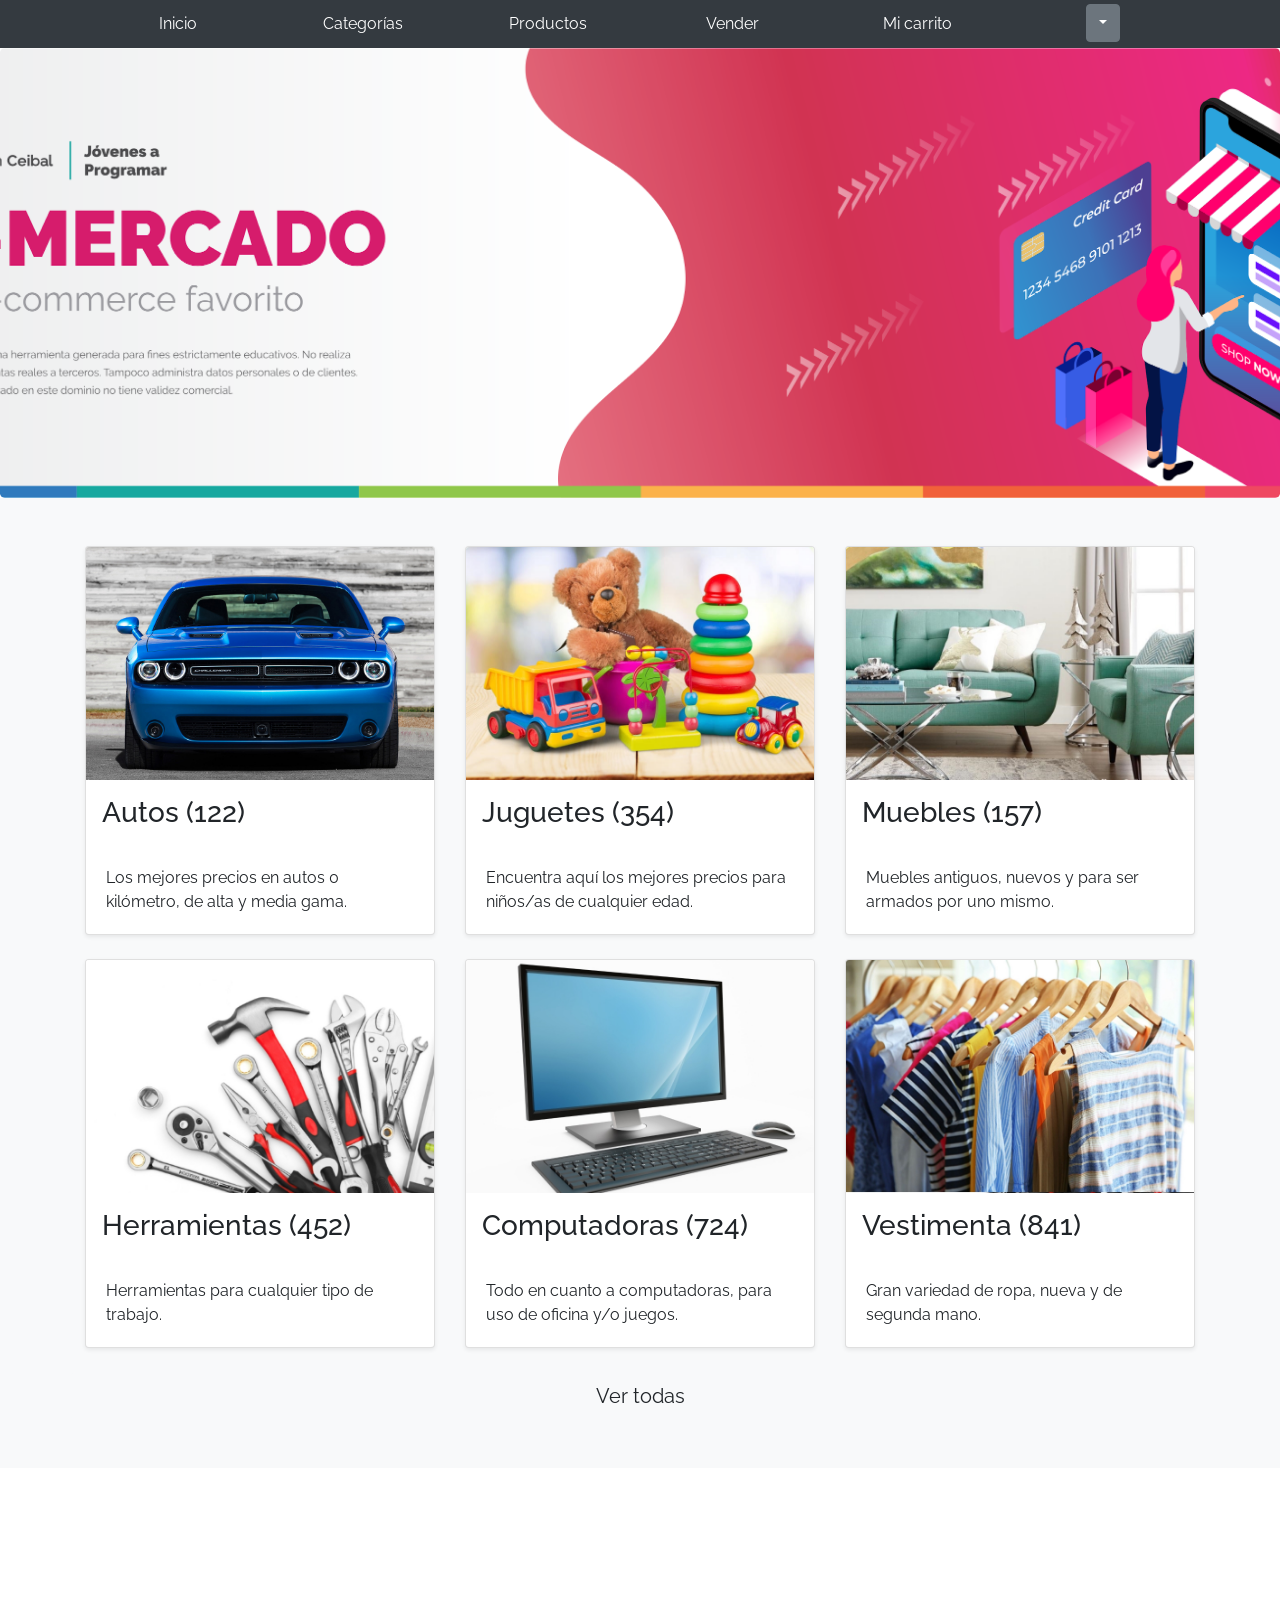
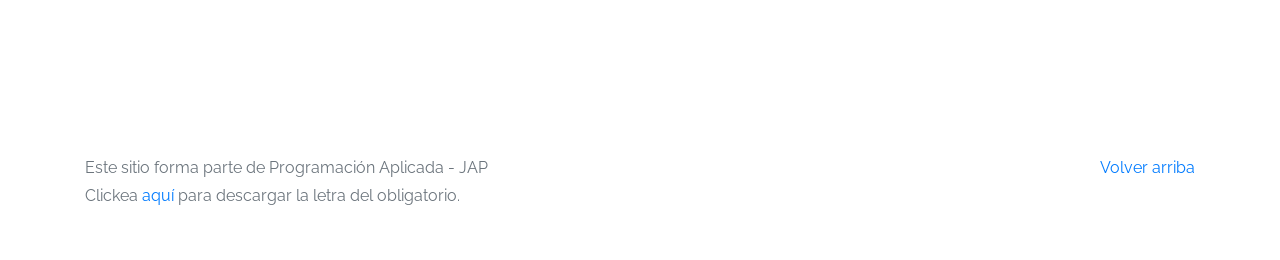
<file: index.html>
<!DOCTYPE html>
<!-- saved from url=(0049)https://getbootstrap.com/docs/4.3/examples/album/ -->
<html lang="en">

<head>
  <meta http-equiv="Content-Type" content="text/html; charset=UTF-8">
  <meta name="viewport" content="width=device-width, initial-scale=1, shrink-to-fit=no">
  <meta name="description" content="">
  <meta name="author" content="Mark Otto, Jacob Thornton, and Bootstrap contributors">
  <title>eMercado - Todo lo que busques está aquí</title>

  <link rel="canonical" href="https://getbootstrap.com/docs/4.3/examples/album/">
  <link href="https://fonts.googleapis.com/css?family=Raleway:300,300i,400,400i,700,700i,900,900i" rel="stylesheet">
  <!-- Bootstrap core CSS -->
  <link href="css/bootstrap.min.css" rel="stylesheet">
  <link href="css/styles.css" rel="stylesheet">
</head>

<body>
  <nav class="navbar navbar-dark navbar-expand-lg site-header   sticky-top py-1 bg-dark">
    <div class="container">
      <button class="navbar-toggler" type="button" data-toggle="collapse" data-target="#navbarSupportedContent"
        aria-controls="navbarSupportedContent" aria-expanded="false" aria-label="Toggle navigation">
        <span class="navbar-toggler-icon"></span>
      </button>
      <div class="collapse navbar-collapse" id="navbarSupportedContent">
        <ul class="navbar-nav mr-auto mt-2 mt-lg-0">
          <li class="nav-item">
            <a class="nav-link" href="index.html">Inicio</a>
          </li>
          <li class="nav-item">
            <a class="nav-link" href="categories.html">Categorías</a>
          </li>
          <li class="nav-item">
            <a class="nav-link" href="products.html">Productos</a>
          </li>
          <li class="nav-item">
            <a class="nav-link" href="sell.html">Vender</a>
          </li>
          <li class="nav-item">
            <a class="nav-link" href="cart.html">Mi carrito</a>
          </li>
          <li class="nav-item">
            <div class="dropdown">
              <span class="btn btn-secondary dropdown-toggle" type="button" id="username" data-toggle="dropdown"
                aria-haspopup="true" aria-expanded="false"></span><br>
              <div class="dropdown-menu" aria-labelledby="dropdownMenuButton">
                <button class="dropdown-item" onclick="verCarrito()" id="vercarrito" >Ver mi carrito</button>
                <button class="dropdown-item" onclick="signOut()" id="signout">Cerrar sesión</button>
              </div>
            </div>
          </li>
        </ul>
      </div>
    </div>
  </nav>
  <main role="main">
    <section class="jumbotron text-center">
      <div class="m-5">
        <h1></h1>
      </div>
    </section>
    <div class="album py-5 bg-light">
      <div class="container">
        <div class="row">
          <div class="col-md-4">
            <a href="categories.html" class="card mb-4 shadow-sm custom-card">
              <img class="bd-placeholder-img card-img-top" src="img/cat1.jpg">
              <h3 class="m-3">Autos (122)</h3>
              <div class="card-body">
                <p class="card-text">Los mejores precios en autos 0 kilómetro, de alta y media gama.</p>
              </div>
            </a>
          </div>
          <div class="col-md-4">
            <a href="categories.html" class="card mb-4 shadow-sm custom-card">
              <img class="bd-placeholder-img card-img-top" src="img/cat2.jpg">
              <h3 class="m-3">Juguetes (354)</h3>
              <div class="card-body">
                <p class="card-text">Encuentra aquí los mejores precios para niños/as de cualquier edad.</p>
              </div>
            </a>
          </div>
          <div class="col-md-4">
            <a href="categories.html" class="card mb-4 shadow-sm custom-card">
              <img class="bd-placeholder-img card-img-top" src="img/cat3.jpg">
              <h3 class="m-3">Muebles (157)</h3>
              <div class="card-body">
                <p class="card-text">Muebles antiguos, nuevos y para ser armados por uno mismo.</p>
              </div>
            </a>
          </div>
          <div class="col-md-4">
            <a href="categories.html" class="card mb-4 shadow-sm custom-card">
              <img class="bd-placeholder-img card-img-top" src="img/cat4.jpg">
              <h3 class="m-3">Herramientas (452)</h3>
              <div class="card-body">
                <p class="card-text">Herramientas para cualquier tipo de trabajo.</p>
              </div>
            </a>
          </div>
          <div class="col-md-4">
            <a href="categories.html" class="card mb-4 shadow-sm custom-card">
              <img class="bd-placeholder-img card-img-top" src="img/cat5.jpg">
              <h3 class="m-3">Computadoras (724)</h3>
              <div class="card-body">
                <p class="card-text">Todo en cuanto a computadoras, para uso de oficina y/o juegos.</p>
              </div>
            </a>
          </div>
          <div class="col-md-4">
            <a href="categories.html" class="card mb-4 shadow-sm custom-card">
              <img class="bd-placeholder-img card-img-top" src="img/cat6.jpg">
              <h3 class="m-3">Vestimenta (841)</h3>
              <div class="card-body">
                <p class="card-text">Gran variedad de ropa, nueva y de segunda mano.</p>
              </div>
            </a>
          </div>
        </div>
        <div class="row">
          <a type="button" class="btn btn-light btn-lg btn-block" href="categories.html">Ver todas</a>
        </div>
      </div>
    </div>
  </main>
  <footer class="text-muted">
    <div class="container">
      <p class="float-right">
        <a href="#">Volver arriba</a>
      </p>
      <p>Este sitio forma parte de Programación Aplicada - JAP</p>
      <p>Clickea <a target="_blank" href="Letra.pdf">aquí</a> para descargar la letra del obligatorio.</p>
    </div>
  </footer>
  <script src="js/index.js"></script>
  <script src="js/vendor/jquery-3.4.1.min.js"></script>
  <script src="js/vendor/bootstrap.bundle.min.js"></script>
</body>

</html>
</file>
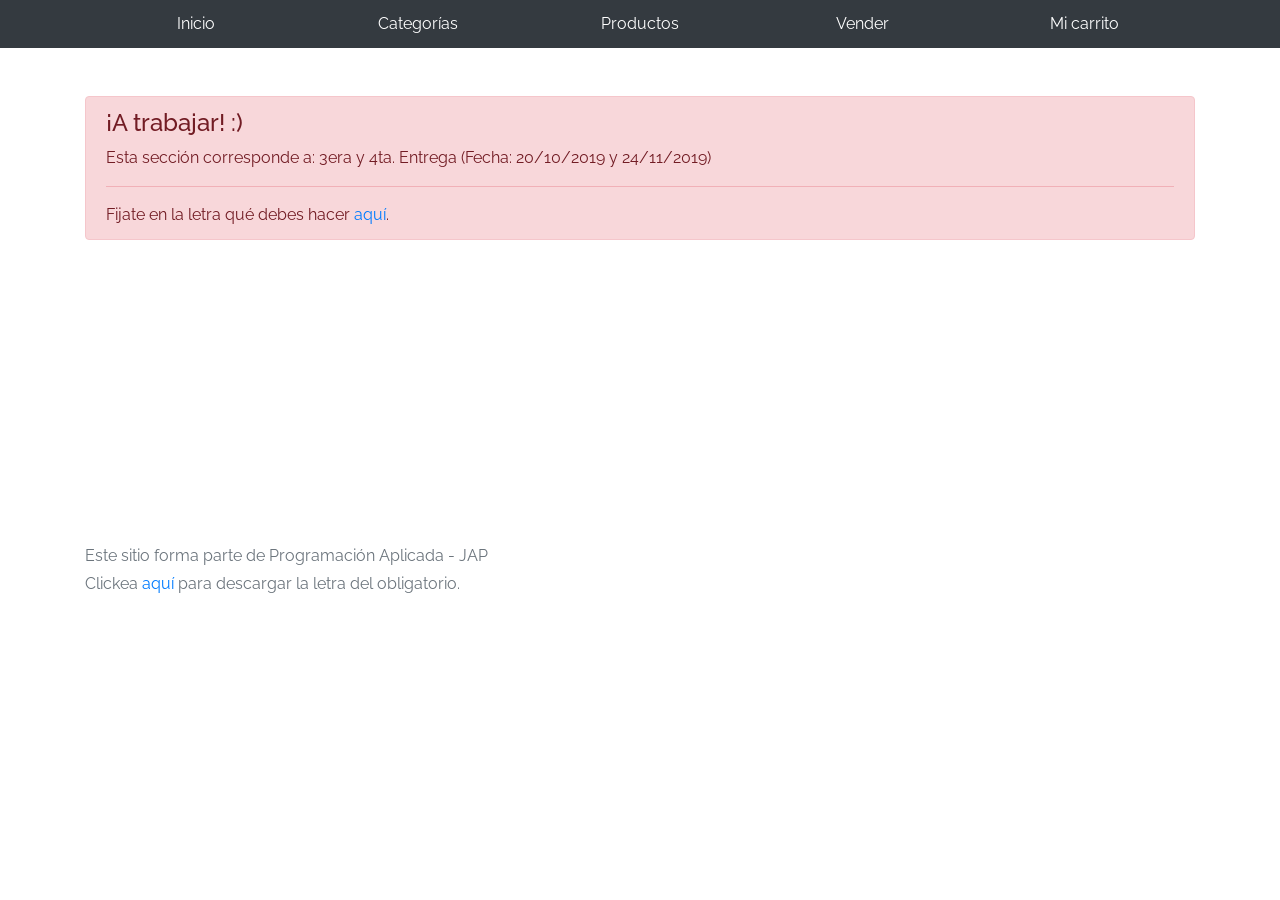
<file: cart.html>
<!DOCTYPE html>
<!-- saved from url=(0049)https://getbootstrap.com/docs/4.3/examples/album/ -->
<html lang="en"><head><meta http-equiv="Content-Type" content="text/html; charset=UTF-8">
    
    <meta name="viewport" content="width=device-width, initial-scale=1, shrink-to-fit=no">
    <meta name="description" content="">
    <meta name="author" content="Mark Otto, Jacob Thornton, and Bootstrap contributors">
    <title>eMercado - Todo lo que busques está aquí</title>

    <link rel="canonical" href="https://getbootstrap.com/docs/4.3/examples/album/">
    <link href="https://fonts.googleapis.com/css?family=Raleway:300,300i,400,400i,700,700i,900,900i" rel="stylesheet">

    <style>
      .bd-placeholder-img {
        font-size: 1.125rem;
        text-anchor: middle;
        -webkit-user-select: none;
        -moz-user-select: none;
        -ms-user-select: none;
        user-select: none;
      }

      @media (min-width: 768px) {
        .bd-placeholder-img-lg {
          font-size: 3.5rem;
        }
      }
    </style>
    <link href="css/bootstrap.min.css" rel="stylesheet">
    <link href="css/styles.css" rel="stylesheet">
    <link href="css/dropzone.css" rel="stylesheet">
  </head>
  <body>
      <nav class="navbar navbar-dark navbar-expand-lg site-header   sticky-top py-1 bg-dark">
          <div class="container">
              <button class="navbar-toggler" type="button" data-toggle="collapse" data-target="#navbarSupportedContent" aria-controls="navbarSupportedContent" aria-expanded="false" aria-label="Toggle navigation">
                <span class="navbar-toggler-icon"></span>
              </button>
              <div class="collapse navbar-collapse" id="navbarSupportedContent">
                <ul class="navbar-nav mr-auto mt-2 mt-lg-0">
                  <li class="nav-item">
                      <a class="nav-link" href="index.html">Inicio</a>
                  </li>
                  <li class="nav-item">
                      <a class="nav-link" href="categories.html">Categorías</a>
                  </li>
                  <li class="nav-item">
                      <a class="nav-link" href="products.html">Productos</a>
                  </li>
                  <li class="nav-item">
                      <a class="nav-link" href="sell.html">Vender</a>
                  </li>
                  <li class="nav-item">
                      <a class="nav-link" href="cart.html">Mi carrito</a>
                  </li>
                  </ul>
              </div>
          </div>
        </nav>
    <main role="main">
		<div class="container mt-5">
			<div class="alert alert-danger" role="alert">
				<h4 class="alert-heading">¡A trabajar! :)</h4>
				<p>Esta sección corresponde a: 3era y 4ta. Entrega (Fecha: 20/10/2019 y 24/11/2019)</p>
				<hr>
				<p class="mb-0">Fijate en la letra qué debes hacer <a target="_blank" href="Letra.pdf">aquí</a>.</p>
			</div>
		</div>
    </main>
      <footer class="text-muted">
        <div class="container">
            <p>Este sitio forma parte de Programación Aplicada - JAP</p>
            <p>Clickea <a target="_blank" href="Letra.pdf">aquí</a> para descargar la letra del obligatorio.</p>
        </div>
      </footer>
      <div class="modal fade" tabindex="-1" role="dialog" id="contidionsModal">
        <div class="modal-dialog" role="document">
          <div class="modal-content">
            <div class="modal-header">
              <h5 class="modal-title">Forma de pago</h5>
              <button type="button" class="close" data-dismiss="modal" aria-label="Close">
                <span aria-hidden="true">&times;</span>
              </button>
            </div>
            <div class="modal-body">
              <div class="container">
                  <div class="row">
                    <div class="custom-control custom-radio">
                      <input id="creditCardPaymentRadio" name="paymentType" type="radio" class="custom-control-input">
                      <label class="custom-control-label" for="creditCardPaymentRadio">Tarjeta de crédito</label>
                    </div>
                  </div>
                  <hr>
                  <div class="row">
                    <div class="col-md-6 mb-3">
                      <label for="shippingStreet">Número de tarjeta</label>
                      <input type="text" class="form-control" id="creditCardNumber" placeholder="" value="" >
                      <div class="invalid-feedback">
                        Ingresa un número de tarjeta
                      </div>
                    </div>
                    <div class="col-md-4 mb-3">
                      <label for="shippingStreetNumber">Código de seg.</label>
                      <input type="number" class="form-control" id="creditCardSecurityCode" placeholder="" value="" >
                      <div class="invalid-feedback">
                        Ingresa el código de seguridad
                      </div>
                    </div>
                  </div>
                  <div class="row">
                      <div class="col-md-6 mb-3">
                        <label for="dueDate">Vencimiento (MM/AA)</label>
                        <input type="text" class="form-control" id="dueDate" placeholder="" value="" >
                        <div class="invalid-feedback">
                          Ingresa la fecha de vencimiento
                        </div>
                      </div>
                  </div>
                  <div class="row">
                    <div class="custom-control custom-radio">
                      <input id="bankingRadio" name="paymentType" type="radio" class="custom-control-input">
                      <label class="custom-control-label" for="bankingRadio">Transferencia bancaria</label>
                    </div>
                  </div>
                  <hr>
                  <div class="row">
                    <div class="col-md-6 mb-3">
                      <label for="bankAccountNumber">Número de cuenta</label>
                      <input type="text" class="form-control" id="bankAccountNumber" placeholder="" value="" >
                      <div class="invalid-feedback">
                        Ingresa un número de cuenta
                      </div>
                    </div>
              </div>
            </div>
            <div class="modal-footer">
              <button type="button" class="btn btn-primary" data-dismiss="modal">Cerrar</button>
            </div>
          </div>
        </div>
      </div>
      <div id="spinner-wrapper"><div class="lds-ring"><div></div><div></div><div></div><div></div></div></div>
      <script src="js/vendor/jquery-3.4.1.min.js"></script>
      <script src="js/vendor/bootstrap.bundle.min.js"></script>
      <script src="js/vendor/bootbox.min.js"></script>
      <script src="js/init.js"></script>
      <script src="js/cart.js"></script>
    </body>
</html>
</file>
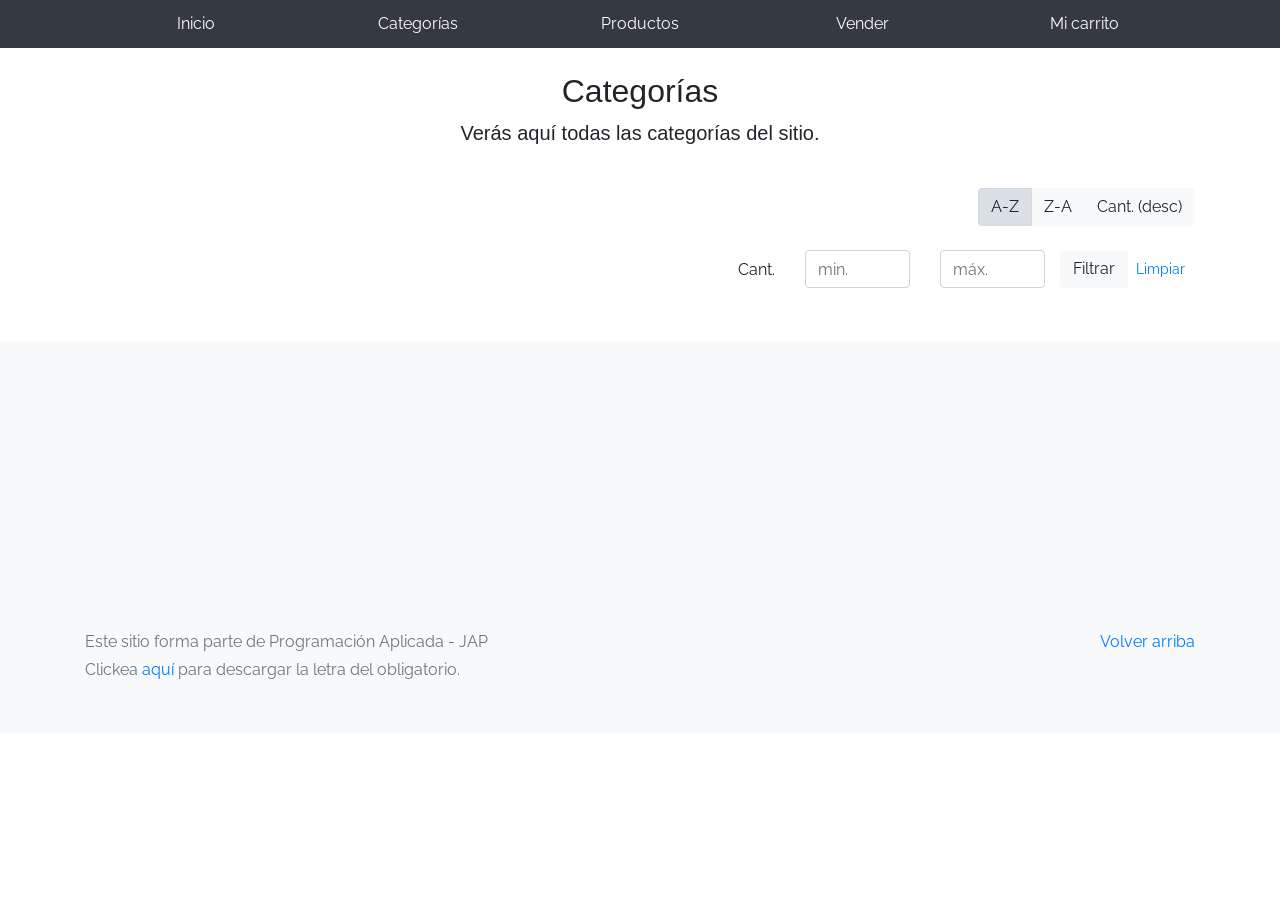
<file: categories.html>
<!DOCTYPE html>
<!-- saved from url=(0049)https://getbootstrap.com/docs/4.3/examples/album/ -->
<html lang="en">
  <head>
    <meta http-equiv="Content-Type" content="text/html; charset=UTF-8">
    <meta name="viewport" content="width=device-width, initial-scale=1, shrink-to-fit=no">
    <meta name="description" content="">
    <meta name="author" content="Mark Otto, Jacob Thornton, and Bootstrap contributors">
    <title>eMercado - Todo lo que busques está aquí</title>

    <link rel="canonical" href="https://getbootstrap.com/docs/4.3/examples/album/">
    <link href="https://fonts.googleapis.com/css?family=Raleway:300,300i,400,400i,700,700i,900,900i" rel="stylesheet">

    <link href="css/bootstrap.min.css" rel="stylesheet">
    <link href="css/styles.css" rel="stylesheet">
  </head>
  <body>
    <nav class="navbar navbar-dark navbar-expand-lg site-header   sticky-top py-1 bg-dark">
      <div class="container">
          <button class="navbar-toggler" type="button" data-toggle="collapse" data-target="#navbarSupportedContent" aria-controls="navbarSupportedContent" aria-expanded="false" aria-label="Toggle navigation">
            <span class="navbar-toggler-icon"></span>
          </button>
          <div class="collapse navbar-collapse" id="navbarSupportedContent">
            <ul class="navbar-nav mr-auto mt-2 mt-lg-0">
              <li class="nav-item">
                  <a class="nav-link" href="index.html">Inicio</a>
              </li>
              <li class="nav-item">
                  <a class="nav-link" href="categories.html">Categorías</a>
              </li>
              <li class="nav-item">
                  <a class="nav-link" href="products.html">Productos</a>
              </li>
              <li class="nav-item">
                  <a class="nav-link" href="sell.html">Vender</a>
              </li>
              <li class="nav-item">
                  <a class="nav-link" href="cart.html">Mi carrito</a>
              </li>
              </ul>
          </div>
      </div>
    </nav>
    <main role="main" class="pb-5">
        <div class="text-center p-4">
            <h2>Categorías</h2>
            <p class="lead">Verás aquí todas las categorías del sitio.</p>
        </div>
        <div class="container">
            <div class="row">
                <div class="col text-right">
                    <div class="btn-group btn-group-toggle mb-4" data-toggle="buttons">
                        <label class="btn btn-light active" id="sortAsc" >
                            <input type="radio" name="options" autocomplete="off" checked>A-Z
                        </label>
                        <label class="btn btn-light" id="sortDesc" >
                            <input type="radio" name="options" autocomplete="off">Z-A
                        </label>
                        <label class="btn btn-light" id="sortByCount" >
                            <input type="radio" name="options" autocomplete="off">Cant. (desc)
                        </label>
                    </div>
                </div>
            </div>
              <div class="row justify-content-end">
                <div class="col-md-6"></div>
                  <div class="col-md-6 col-sm-12 mb-1 container">
                    <div class="row container p-0 m-0">
                      <div class="col">
                        <p class="font-weight-normal text-right my-2">Cant.</p>
                      </div>
                      <div class="col">
                        <input class="form-control" type="number" placeholder="min." id="rangeFilterCountMin">
                      </div>
                      <div class="col">
                        <input class="form-control" type="number" placeholder="máx." id="rangeFilterCountMax">
                      </div>
                      <div class="col-3 p-0">
                        <div class="btn-group" role="group">
                          <button class="btn btn-light btn-block" id="rangeFilterCount">Filtrar</button>
                          <button class="btn btn-link btn-sm" id="clearRangeFilter">Limpiar</button>
                        </div>
                      </div>
                    </div>
                  </div>
              </div>
            <div class="row">
                <div class="list-group" id="cat-list-container">
                </div>
            </div>
        </div>
    </main>
    <footer class="text-muted bg-light">
      <div class="container">
        <p class="float-right">
          <a href="#">Volver arriba</a>
        </p>
        <p>Este sitio forma parte de Programación Aplicada - JAP</p>
        <p>Clickea <a target="_blank" href="Letra.pdf">aquí</a> para descargar la letra del obligatorio.</p>
      </div>
    </footer>
    <div id="spinner-wrapper"><div class="lds-ring"><div></div><div></div><div></div><div></div></div></div>
    <script src="js/vendor/jquery-3.4.1.min.js"></script>
    <script src="js/vendor/bootstrap.bundle.min.js"></script>
    <script src="js/init.js"></script>
    <script src="js/categories.js"></script>
  </body>
</html>
</file>
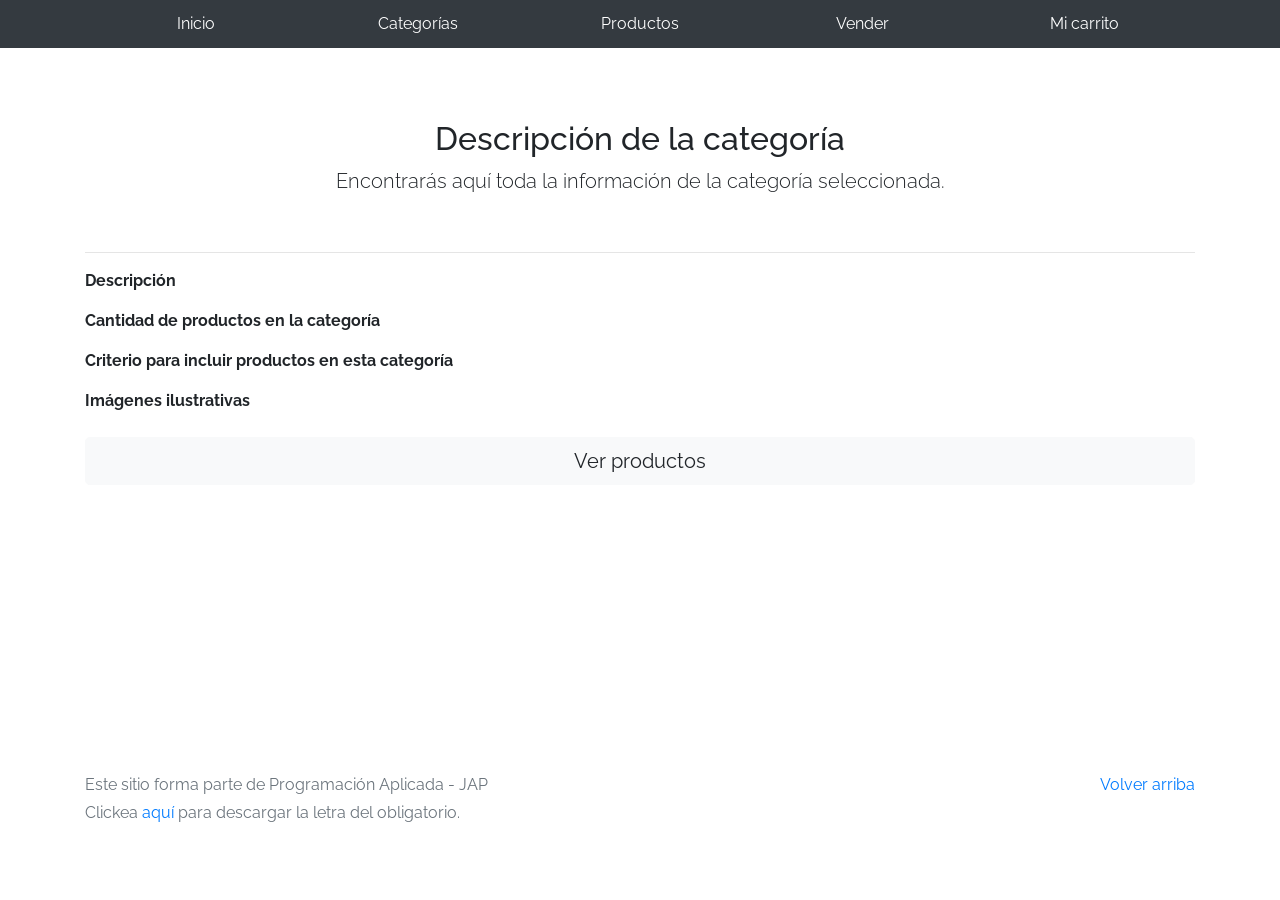
<file: category-info.html>
<!DOCTYPE html>
<!-- saved from url=(0049)https://getbootstrap.com/docs/4.3/examples/album/ -->
<html lang="en">
  <head>
    <meta http-equiv="Content-Type" content="text/html; charset=UTF-8">
    <meta name="viewport" content="width=device-width, initial-scale=1, shrink-to-fit=no">
    <meta name="description" content="">
    <meta name="author" content="Mark Otto, Jacob Thornton, and Bootstrap contributors">
    <title>eMercado - Todo lo que busques está aquí</title>

    <link rel="canonical" href="https://getbootstrap.com/docs/4.3/examples/album/">
    <link href="https://fonts.googleapis.com/css?family=Raleway:300,300i,400,400i,700,700i,900,900i" rel="stylesheet">
    <!-- Bootstrap core CSS -->
    <link href="css/bootstrap.min.css" rel="stylesheet">
    <link href="css/styles.css" rel="stylesheet">
  </head>
  <body>
      <nav class="navbar navbar-dark navbar-expand-lg site-header   sticky-top py-1 bg-dark">
          <div class="container">
              <button class="navbar-toggler" type="button" data-toggle="collapse" data-target="#navbarSupportedContent" aria-controls="navbarSupportedContent" aria-expanded="false" aria-label="Toggle navigation">
                <span class="navbar-toggler-icon"></span>
              </button>
              <div class="collapse navbar-collapse" id="navbarSupportedContent">
                <ul class="navbar-nav mr-auto mt-2 mt-lg-0">
                  <li class="nav-item">
                      <a class="nav-link" href="index.html">Inicio</a>
                  </li>
                  <li class="nav-item">
                      <a class="nav-link" href="categories.html">Categorías</a>
                  </li>
                  <li class="nav-item">
                      <a class="nav-link" href="products.html">Productos</a>
                  </li>
                  <li class="nav-item">
                      <a class="nav-link" href="sell.html">Vender</a>
                  </li>
                  <li class="nav-item">
                      <a class="nav-link" href="cart.html">Mi carrito</a>
                  </li>
                  </ul>
              </div>
          </div>
        </nav>
    <main role="main">
        <div class="container mt-5">
            <div class="text-center p-4">
                <h2>Descripción de la categoría</h2>
                <p class="lead">Encontrarás aquí toda la información de la categoría seleccionada.</p>
            </div>
            <h3 id="categoryName"></h3>
            <hr class="my-3">
            <dl>
                <dt>Descripción</dt>
                <dd><p id="categoryDescription"></p></dd>

                <dt>Cantidad de productos en la categoría</dt>
                <dd><p id="productCount"></p></dd>

                <dt>Criterio para incluir productos en esta categoría</dt>
                <dd><p id="productCriteria"></p></dd>

                <dt>Imágenes ilustrativas</dt>
                <dd>
                    <div class="row text-center text-lg-left pt-2" id="productImagesGallery">
                    </div>
                </dd>
            </dl>
            <a type="button" class="btn btn-light btn-lg btn-block" href="products.html">Ver productos</a>
        </div>
    </main>
    <footer class="text-muted">
      <div class="container">
        <p class="float-right">
          <a href="#">Volver arriba</a>
        </p>
        <p>Este sitio forma parte de Programación Aplicada - JAP</p>
        <p>Clickea <a target="_blank" href="Letra.pdf">aquí</a> para descargar la letra del obligatorio.</p>
      </div>
    </footer>
    <div id="spinner-wrapper"><div class="lds-ring"><div></div><div></div><div></div><div></div></div></div>
    <script src="js/vendor/jquery-3.4.1.min.js"></script>
    <script src="js/vendor/bootstrap.bundle.min.js"></script>
    <script src="js/init.js"></script>
    <script src="js/category-info.js"></script>
  </body>
</html>
</file>
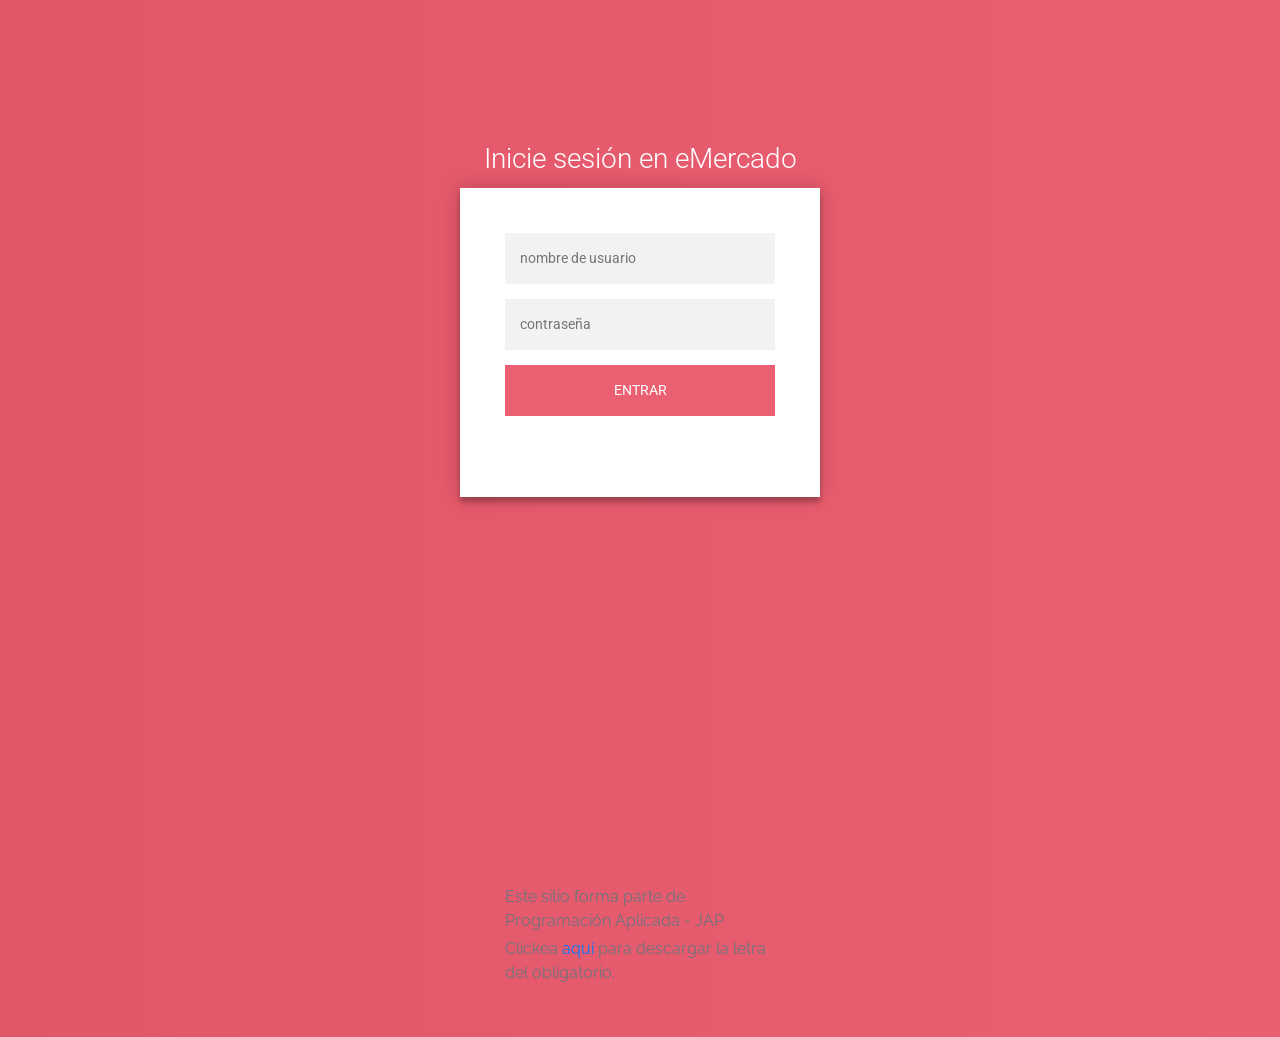
<file: login.html>
<!DOCTYPE html>
<!-- saved from url=(0049)https://getbootstrap.com/docs/4.3/examples/album/ -->
<html lang="en">

<head>
  <meta http-equiv="Content-Type" content="text/html; charset=UTF-8">
  <meta name="viewport" content="width=device-width, initial-scale=1, shrink-to-fit=no">
  <meta name="description" content="">
  <meta name="author" content="Mark Otto, Jacob Thornton, and Bootstrap contributors">
  <title>eMercado - Todo lo que busques está aquí</title>

  <link rel="canonical" href="https://getbootstrap.com/docs/4.3/examples/album/">
  <link href="https://fonts.googleapis.com/css?family=Raleway:300,300i,400,400i,700,700i,900,900i" rel="stylesheet">
  <!-- Bootstrap core CSS -->
  <link href="css/bootstrap.min.css" rel="stylesheet">
  <link href="css/styles.css" rel="stylesheet">
  <link href="css/login.css" rel="stylesheet">
  <!-- Scripts Google -->
  <script src="https://apis.google.com/js/platform.js" async defer></script>
  <meta name="google-signin-client_id"
    content="617539443008-p51s42rie6tr76nkh6frunrsok4ccuu0.apps.googleusercontent.com">
</head>

<body>
  <div class="container">
    <button class="navbar-toggler" type="button" data-toggle="collapse" data-target="#navbarSupportedContent"
      aria-controls="navbarSupportedContent" aria-expanded="false" aria-label="Toggle navigation">
      <span class="navbar-toggler-icon"></span>
    </button>
  </div>
  </nav>
  <main role="main">
    <div class="login-page">
      <h3 class="card-title text-center">Inicie sesión en eMercado</h3>
      <div class="form">
        <form action="index.html" class="register-form">
          <input type="text" placeholder="nombre de usuario" required autofocus />
          <input type="password" placeholder="contraseña" required />
          <input type="text" placeholder="email" />
          <button>Crear</button>
        </form>
        <form class="login-form">
          <input type="text" placeholder="nombre de usuario" id="username" required autofocus />
          <input type="password" placeholder="contraseña" id="password" required />
          <p><button type="button" onclick="hacerLogin()">ENTRAR</button></p>
        </form>
        <div class="g-signin2" data-onsuccess="onSignIn"></div>
      </div>
    </div>
  </main>
  <footer class="text-muted">
    <div class="container">
      <p class="float-right">
      </p>
      <p>Este sitio forma parte de Programación Aplicada - JAP</p>
      <p>Clickea <a target="_blank" href="Letra.pdf">aquí</a> para descargar la letra del obligatorio.</p>
    </div>
  </footer>
  <script src="js/login.js"></script>
  <script src="js/vendor/jquery-3.4.1.min.js"></script>
  <script src="js/vendor/bootstrap.bundle.min.js"></script>
  <script src="js/vendor/bootstrap.bundle.min.js"></script>
</body>

</html>
</file>
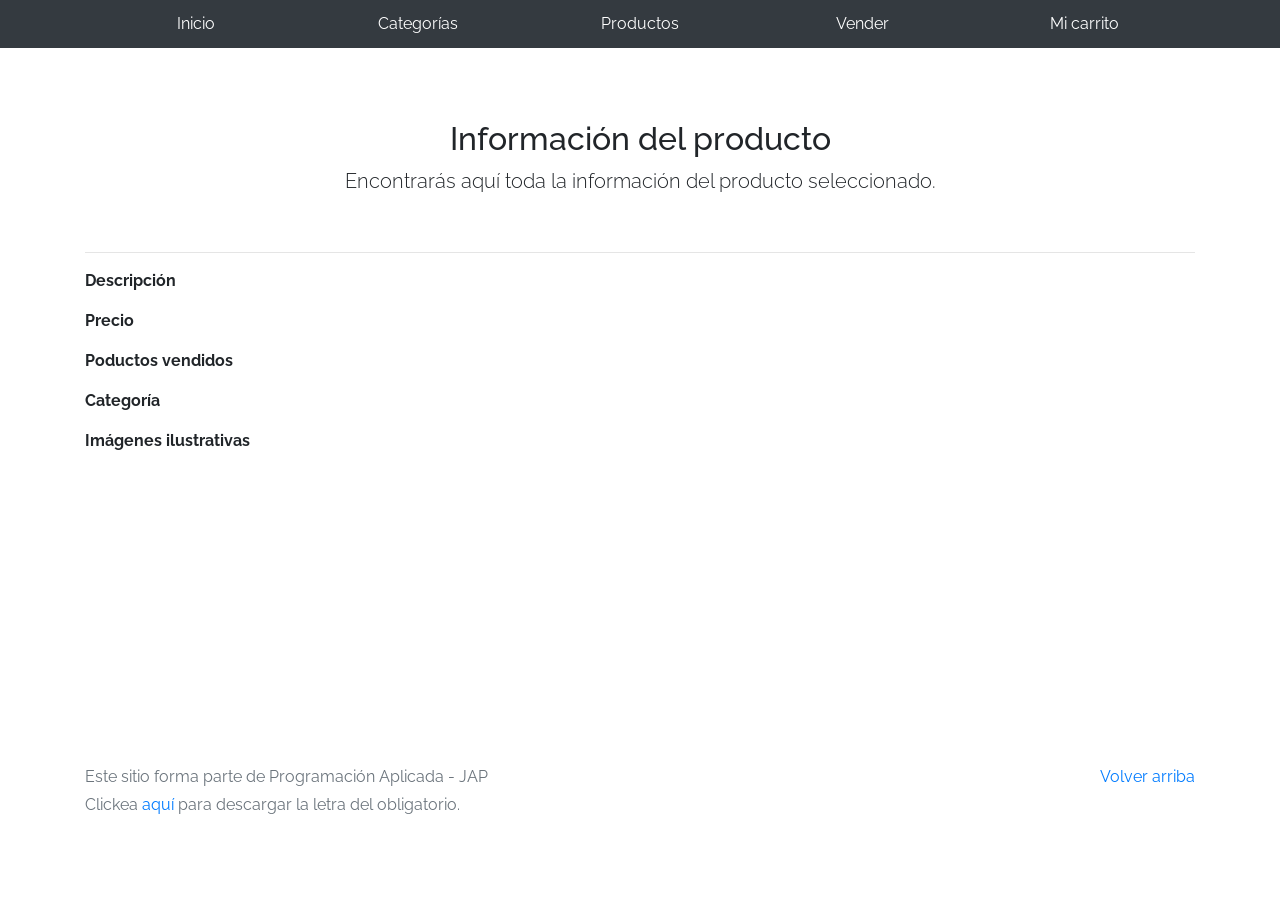
<file: product-info.html>
<!DOCTYPE html>
<!-- saved from url=(0049)https://getbootstrap.com/docs/4.3/examples/album/ -->
<html lang="en">

<head>
  <meta http-equiv="Content-Type" content="text/html; charset=UTF-8">
  <meta name="viewport" content="width=device-width, initial-scale=1, shrink-to-fit=no">
  <meta name="description" content="">
  <meta name="author" content="Mark Otto, Jacob Thornton, and Bootstrap contributors">
  <title>eMercado - Todo lo que busques está aquí</title>

  <link rel="canonical" href="https://getbootstrap.com/docs/4.3/examples/album/">
  <link href="https://fonts.googleapis.com/css?family=Raleway:300,300i,400,400i,700,700i,900,900i" rel="stylesheet">
  <!-- Bootstrap core CSS -->
  <link href="css/bootstrap.min.css" rel="stylesheet">
  <link href="css/styles.css" rel="stylesheet">
</head>

<body>
  <nav class="navbar navbar-dark navbar-expand-lg site-header   sticky-top py-1 bg-dark">
    <div class="container">
      <button class="navbar-toggler" type="button" data-toggle="collapse" data-target="#navbarSupportedContent"
        aria-controls="navbarSupportedContent" aria-expanded="false" aria-label="Toggle navigation">
        <span class="navbar-toggler-icon"></span>
      </button>
      <div class="collapse navbar-collapse" id="navbarSupportedContent">
        <ul class="navbar-nav mr-auto mt-2 mt-lg-0">
          <li class="nav-item">
            <a class="nav-link" href="index.html">Inicio</a>
          </li>
          <li class="nav-item">
            <a class="nav-link" href="categories.html">Categorías</a>
          </li>
          <li class="nav-item">
            <a class="nav-link" href="products.html">Productos</a>
          </li>
          <li class="nav-item">
            <a class="nav-link" href="sell.html">Vender</a>
          </li>
          <li class="nav-item">
            <a class="nav-link" href="cart.html">Mi carrito</a>
          </li>
        </ul>
      </div>
    </div>
  </nav>
  <main role="main">
    <div class="container mt-5">
      <div class="text-center p-4">
        <h2>Información del producto</h2>
        <p class="lead">Encontrarás aquí toda la información del producto seleccionado.</p>
      </div>
      <h3 id="productName"></h3>
      <hr class="my-3">
      <dl>
        <dt>Descripción</dt>
        <dd>
          <p id="productDescription"></p>
        </dd>

        <dt>Precio</dt>
        </dd>
        <p>
          <span id="productCurrency"></span>
          <span id="productCost"></span>
        </p>
        </dd>

        <dt>Poductos vendidos</dt>
        <dd>
          <p id="productSoldCount"></p>
        </dd>

        <dt>Categoría</dt>
        <dd>
          <p id="productCategory"></p>
        </dd>

        <dt>Imágenes ilustrativas </dt>
        <dd>
          <div class="row text-center text-lg-left pt-2" id="productImages">
          </div>
        </dd>
      </dl>
    </div>
  </main>
  <footer class="text-muted">
    <div class="container">
      <p class="float-right">
        <a href="#">Volver arriba</a>
      </p>
      <p>Este sitio forma parte de Programación Aplicada - JAP</p>
      <p>Clickea <a target="_blank" href="Letra.pdf">aquí</a> para descargar la letra del obligatorio.</p>
    </div>
  </footer>
  <div id="spinner-wrapper">
    <div class="lds-ring">
      <div></div>
      <div></div>
      <div></div>
      <div></div>
    </div>
  </div>
  <script src="js/vendor/jquery-3.4.1.min.js"></script>
  <script src="js/vendor/bootstrap.bundle.min.js"></script>
  <script src="js/init.js"></script>
  <script src="js/product-info.js"></script>
</body>

</html>
</file>
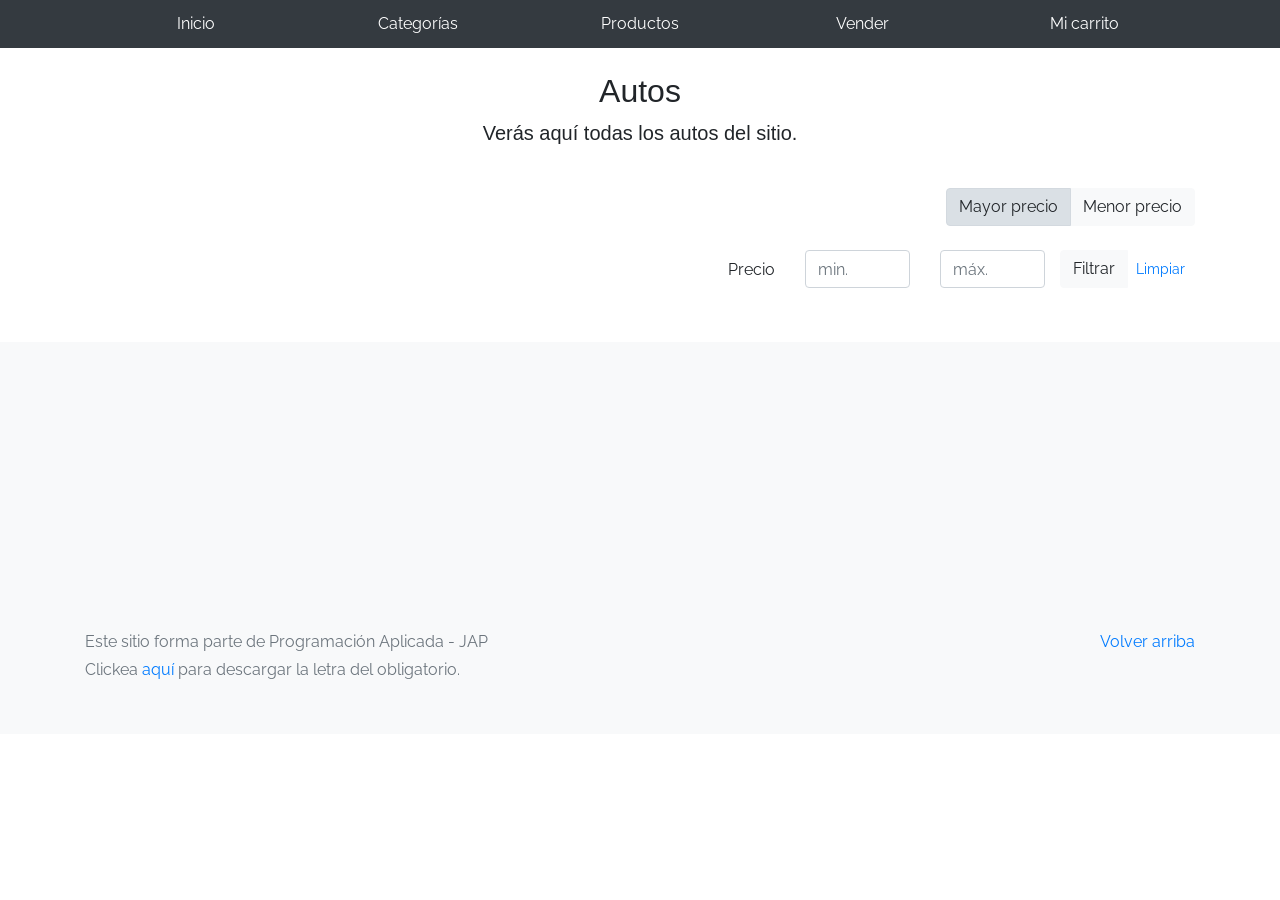
<file: products.html>
<!DOCTYPE html>
<!-- saved from url=(0049)https://getbootstrap.com/docs/4.3/examples/album/ -->
<html lang="en">

<head>
  <meta http-equiv="Content-Type" content="text/html; charset=UTF-8">
  <meta name="viewport" content="width=device-width, initial-scale=1, shrink-to-fit=no">
  <meta name="description" content="">
  <meta name="author" content="Mark Otto, Jacob Thornton, and Bootstrap contributors">
  <title>eMercado - Todo lo que busques está aquí</title>

  <link rel="canonical" href="https://getbootstrap.com/docs/4.3/examples/album/">
  <link href="https://fonts.googleapis.com/css?family=Raleway:300,300i,400,400i,700,700i,900,900i" rel="stylesheet">

  <link href="css/bootstrap.min.css" rel="stylesheet">
  <link href="css/styles.css" rel="stylesheet">
</head>

<body>
  <nav class="navbar navbar-dark navbar-expand-lg site-header   sticky-top py-1 bg-dark">
    <div class="container">
      <button class="navbar-toggler" type="button" data-toggle="collapse" data-target="#navbarSupportedContent"
        aria-controls="navbarSupportedContent" aria-expanded="false" aria-label="Toggle navigation">
        <span class="navbar-toggler-icon"></span>
      </button>
      <div class="collapse navbar-collapse" id="navbarSupportedContent">
        <ul class="navbar-nav mr-auto mt-2 mt-lg-0">
          <li class="nav-item">
            <a class="nav-link" href="index.html">Inicio</a>
          </li>
          <li class="nav-item">
            <a class="nav-link" href="categories.html">Categorías</a>
          </li>
          <li class="nav-item">
            <a class="nav-link" href="products.html">Productos</a>
          </li>
          <li class="nav-item">
            <a class="nav-link" href="sell.html">Vender</a>
          </li>
          <li class="nav-item">
            <a class="nav-link" href="cart.html">Mi carrito</a>
          </li>
        </ul>
      </div>
    </div>
  </nav>
  <main role="main" class="pb-5">
    <div class="text-center p-4">
      <h2>Autos</h2>
      <p class="lead">Verás aquí todas los autos del sitio.</p>
    </div>
    <div class="container">
      <div class="row">
        <div class="col text-right">
          <div class="btn-group btn-group-toggle mb-4" data-toggle="buttons">
            <label class="btn btn-light active" id="sortByCostAsc">
              <input type="radio" name="options" autocomplete="off" checked>Mayor precio
            </label>
            <label class="btn btn-light" id="sortByCostDesc">
              <input type="radio" name="options" autocomplete="off">Menor precio
            </label>
          </div>
        </div>
      </div>
      <div class="row justify-content-end">
        <div class="col-md-6"></div>
        <div class="col-md-6 col-sm-12 mb-1 container">
          <div class="row container p-0 m-0">
            <div class="col">
              <p class="font-weight-normal text-right my-2">Precio</p>
            </div>
            <div class="col">
              <input class="form-control" type="number" placeholder="min." id="rangeFilterCostMin">
            </div>
            <div class="col">
              <input class="form-control" type="number" placeholder="máx." id="rangeFilterCostMax">
            </div>
            <div class="col-3 p-0">
              <div class="btn-group" role="group">
                <button class="btn btn-light btn-block" id="rangeFilterCost">Filtrar</button>
                <button class="btn btn-link btn-sm" id="clearRangeFilter">Limpiar</button>
              </div>
            </div>
          </div>
        </div>
      </div>
      <div class="row">
        <div class="list-group" id="cat-list-container">
        </div>
      </div>
    </div>
  </main>
  <footer class="text-muted bg-light">
    <div class="container">
      <p class="float-right">
        <a href="#">Volver arriba</a>
      </p>
      <p>Este sitio forma parte de Programación Aplicada - JAP</p>
      <p>Clickea <a target="_blank" href="Letra.pdf">aquí</a> para descargar la letra del obligatorio.</p>
    </div>
  </footer>
  <div id="spinner-wrapper">
    <div class="lds-ring">
      <div></div>
      <div></div>
      <div></div>
      <div></div>
    </div>
  </div>
  <script src="js/vendor/jquery-3.4.1.min.js"></script>
  <script src="js/vendor/bootstrap.bundle.min.js"></script>
  <script src="js/init.js"></script>
  <script src="js/products.js"></script>
</body>

</html>
</file>
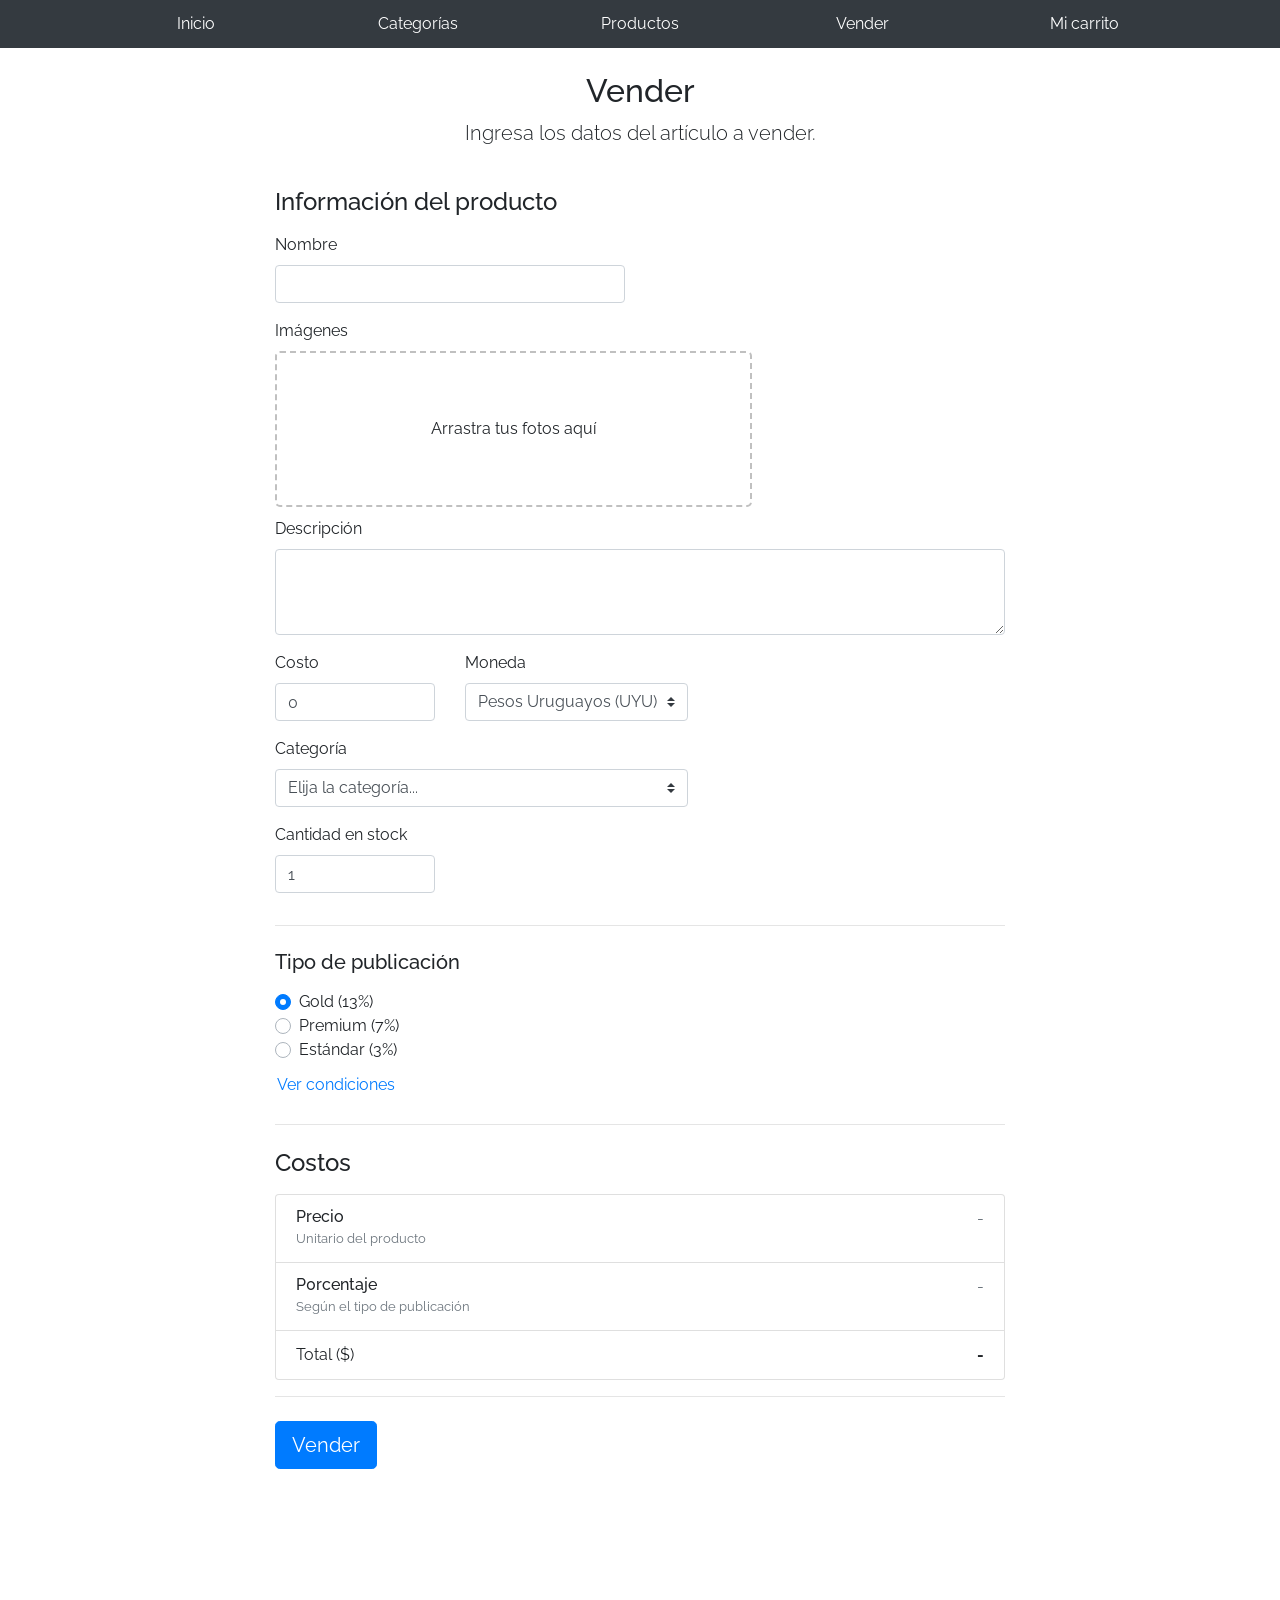
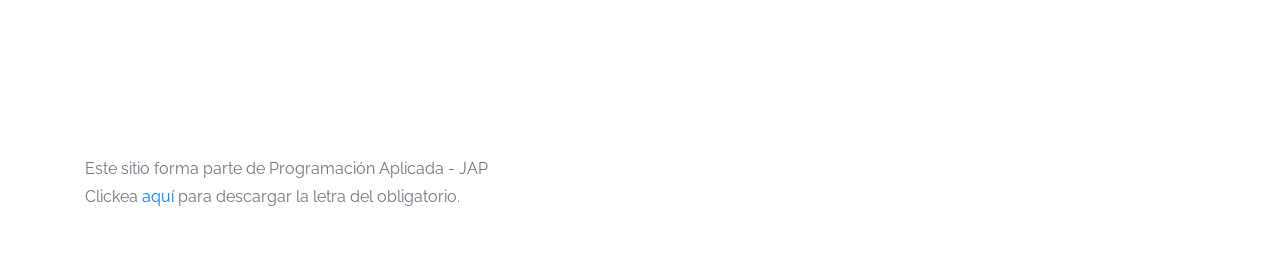
<file: sell.html>
<!DOCTYPE html>
<!-- saved from url=(0049)https://getbootstrap.com/docs/4.3/examples/album/ -->
<html lang="en"><head><meta http-equiv="Content-Type" content="text/html; charset=UTF-8">
    
    <meta name="viewport" content="width=device-width, initial-scale=1, shrink-to-fit=no">
    <meta name="description" content="">
    <meta name="author" content="Mark Otto, Jacob Thornton, and Bootstrap contributors">
    <title>eMercado - Todo lo que busques está aquí</title>

    <link rel="canonical" href="https://getbootstrap.com/docs/4.3/examples/album/">
    <link href="https://fonts.googleapis.com/css?family=Raleway:300,300i,400,400i,700,700i,900,900i" rel="stylesheet">

    <style>
      .bd-placeholder-img {
        font-size: 1.125rem;
        text-anchor: middle;
        -webkit-user-select: none;
        -moz-user-select: none;
        -ms-user-select: none;
        user-select: none;
      }

      @media (min-width: 768px) {
        .bd-placeholder-img-lg {
          font-size: 3.5rem;
        }
      }
    </style>
    <link href="css/bootstrap.min.css" rel="stylesheet">
    <link href="css/styles.css" rel="stylesheet">
    <link href="css/dropzone.css" rel="stylesheet">
  </head>
  <body>
      <nav class="navbar navbar-dark navbar-expand-lg site-header   sticky-top py-1 bg-dark">
          <div class="container">
              <button class="navbar-toggler" type="button" data-toggle="collapse" data-target="#navbarSupportedContent" aria-controls="navbarSupportedContent" aria-expanded="false" aria-label="Toggle navigation">
                <span class="navbar-toggler-icon"></span>
              </button>
              <div class="collapse navbar-collapse" id="navbarSupportedContent">
                <ul class="navbar-nav mr-auto mt-2 mt-lg-0">
                  <li class="nav-item">
                      <a class="nav-link" href="index.html">Inicio</a>
                  </li>
                  <li class="nav-item">
                      <a class="nav-link" href="categories.html">Categorías</a>
                  </li>
                  <li class="nav-item">
                      <a class="nav-link" href="products.html">Productos</a>
                  </li>
                  <li class="nav-item">
                      <a class="nav-link" href="sell.html">Vender</a>
                  </li>
                  <li class="nav-item">
                      <a class="nav-link" href="cart.html">Mi carrito</a>
                  </li>
                  </ul>
              </div>
          </div>
        </nav>
      <div class="container">
        <div class="text-center p-4">
          <h2>Vender</h2>
          <p class="lead">Ingresa los datos del artículo a vender.</p>
        </div>
        <div class="row justify-content-md-center">
          <div class="col-md-8 order-md-1">
            <h4 class="mb-3">Información del producto</h4>
            <form class="needs-validation" id="sell-info">
              <div class="row">
                <div class="col-md-6 mb-3">
                  <label for="productName">Nombre</label>
                  <input type="text" class="form-control" id="productName" placeholder="" value="" >
                  <div class="invalid-feedback">
                    Ingresa un nombre
                  </div>
                </div>
              </div>
              <div class="row">
                <div class="col-md-8 order-md-1">
                    <label for="zip">Imágenes</label>
                    <div class="needsclick dz-clickable" id="file-upload">
                      <div class="dz-message needsclick">
                        Arrastra tus fotos aquí<br>
                      </div>
                    </div>
                </div>
              </div>
              <div class="row">
                  <div class="col-md-12 mb-3">
                      <label for="productDescription">Descripción</label>
                      <textarea class="form-control" id="productDescription" rows="3"></textarea>
                  </div>
                </div>
              <div class="row">
                <div class="col-md-3 mb-3">
                  <label for="zip">Costo</label>
                  <input type="number" class="form-control" id="productCostInput" placeholder="" required="" value="0" min="0">
                  <div class="invalid-feedback">
                    El costo debe ser mayor que 0.
                  </div>
                </div>
                <div class="col-md-4 mb-3">
                    <label for="state">Moneda</label>
                    <select class="custom-select d-block w-100" id="productCurrency" required="">
                      <option selected>Pesos Uruguayos (UYU)</option>
                      <option>Dólares (USD)</option>
                    </select>
                    <div class="invalid-feedback">
                      Ingresa una categoría válida.
                    </div>
                  </div>
              </div>
              <div class="row">
                  <div class="col-md-7 mb-3">
                  <label for="state">Categoría</label>
                  <select class="custom-select d-block w-100" id="productCategory">
                    <option value="">Elija la categoría...</option>
                    <option>Autos</option>
                    <option>Juguetes</option>
                    <option>Muebles</option>
                    <option>Herramientas</option>
                    <option>Computadoras</option>
                    <option>Vestimenta</option>
                  </select>
                  <div class="invalid-feedback">
                    Por favor ingresa una categoría válida.
                  </div>
                </div>
              </div>
              <div class="row">
                  <div class="col-md-3 mb-3">
                    <label for="productCountInput">Cantidad en stock</label>
                    <input type="number" class="form-control" id="productCountInput" placeholder="" required="" value="1" min="0">
                    <div class="invalid-feedback">
                      La cantidad es requerida.
                    </div>
                  </div>
                </div>
              <hr class="mb-4">
              <h5 class="mb-3">Tipo de publicación</h5>
              <div class="d-block my-3">
                <div class="custom-control custom-radio">
                  <input id="goldradio" name="publicationType" type="radio" class="custom-control-input" checked="" required="">
                  <label class="custom-control-label" for="goldradio">Gold (13%)</label>
                </div>
                <div class="custom-control custom-radio">
                  <input id="premiumradio" name="publicationType" type="radio" class="custom-control-input" required="">
                  <label class="custom-control-label" for="premiumradio">Premium (7%)</label>
                </div>
                <div class="custom-control custom-radio">
                  <input id="standardradio" name="publicationType" type="radio" class="custom-control-input" required="">
                  <label class="custom-control-label" for="standardradio">Estándar (3%)</label>
                </div>
                <div class="row">
                  <button type="button" class="m-1 btn btn-link" data-toggle="modal" data-target="#contidionsModal">Ver condiciones</button>
                </div>
              </div>
              <hr class="mb-4">
              <h4 class="mb-3">Costos</h4>
              <ul class="list-group mb-3">
                  <li class="list-group-item d-flex justify-content-between lh-condensed">
                    <div>
                      <h6 class="my-0">Precio</h6>
                      <small class="text-muted">Unitario del producto</small>
                    </div>
                    <span class="text-muted" id="productCostText">-</span>
                  </li>
                  <li class="list-group-item d-flex justify-content-between lh-condensed">
                    <div>
                      <h6 class="my-0">P0rcentaje</h6>
                      <small class="text-muted">Según el tipo de publicación</small>
                    </div>
                    <span class="text-muted" id="comissionText">-</span>
                  </li>
                  <li class="list-group-item d-flex justify-content-between">
                    <span>Total ($)</span>
                    <strong id="totalCostText">-</strong>
                  </li>
                </ul>
              <hr class="mb-4">
              <button class="btn btn-primary btn-lg" type="submit">Vender</button>
            </form>
          </div>
        </div>
      </div>
      <footer class="text-muted">
        <div class="container">
            <p>Este sitio forma parte de Programación Aplicada - JAP</p>
            <p>Clickea <a target="_blank" href="Letra.pdf">aquí</a> para descargar la letra del obligatorio.</p>
        </div>
      </footer>

      <div class="modal fade" tabindex="-1" role="dialog" id="contidionsModal">
        <div class="modal-dialog" role="document">
          <div class="modal-content">
            <div class="modal-header">
              <h5 class="modal-title">Condiciones de publicación</h5>
              <button type="button" class="close" data-dismiss="modal" aria-label="Close">
                <span aria-hidden="true">&times;</span>
              </button>
            </div>
            <div class="modal-body">
              <div class="container">
                  <div class="row">
                      <h5 class="text-warning">Gold (13%)</h5>
                      <p class="muted text-justify">Tu producto se verá de forma promocionada en portada, además de las condiciones de Premium y Estándar.</p>
                  </div>
                  <hr>
                  <div class="row">
                      <h5 class="text-primary">Stándar (7%)</h5>
                      <p class="muted text-justify">Se mostrará el producto en los primeros lugares de resultados de búsqueda, así cómo cuando se ingrese a la categoría que pertenezca.</p>
                  </div>
                  <hr>
                  <div class="row">
                      <h5 class="text-secondary">Estándar (3%)</h5>
                      <p class="muted text-justify">El producto se listará en la categoría correspondiente, así como en los resultados de búsquedas que coincidan con las palabras claves en el nombre.</p>
                  </div>
              </div>
            </div>
            <div class="modal-footer">
              <button type="button" class="btn btn-primary" data-dismiss="modal">Cerrar</button>
            </div>
          </div>
        </div>
      </div>
      <div id="spinner-wrapper"><div class="lds-ring"><div></div><div></div><div></div><div></div></div></div>
      <script src="js/vendor/jquery-3.4.1.min.js"></script>
      <script src="js/vendor/bootstrap.bundle.min.js"></script>
      <script src="js/vendor/dropzone.js"></script>
      <script src="js/vendor/bootbox.min.js"></script>
      <script src="js/init.js"></script>
      <script src="js/sell.js"></script>
    </body>
</html>
</file>
<file: css/styles.css>
.jumbotron, .card-body, .container, .site-header{
    font-family: 'Raleway', serif !important;
}

.jumbotron .display-4{
    font-weight: bold;
}

.jumbotron {
  height: 50vh;
  padding: 5em inherit;
  margin-bottom: 0;
  background-color: #53C0FB;
  background: url('../img/cover_back.png');
  background-size: cover;
  background-position: center;
  background-repeat: no-repeat;
  color: black;
  font-weight: bold;
}

@media (min-width: 768px) {
  .jumbotron {
    padding-top: 6rem;
    padding-bottom: 6rem;
  }
}

.jumbotron p:last-child {
  margin-bottom: 0;
}

.jumbotron-heading {
  font-weight: 300;
}

.jumbotron .container {
  max-width: 40rem;
  background-color: rgba(255, 255, 255, 0.5);
  border-radius: 10px;
  text-shadow: 1px 1px 2px grey;
}

.jumbotron .lead{
  font-size: 38px;
}

footer {
  padding-top: 18rem;
  padding-bottom: 3rem;
}

footer p {
  margin-bottom: .25rem;
}

.site-header a {
  color: white;
  transition: ease-in-out color .15s;
}

.dropzone{
  border: 2px dashed #0087F7;
  border-radius: 5px;
  background: white;
}

.lds-ring {
  display: inline-block;
  position: relative;
  width: 64px;
  height: 64px;
  top:50%;
  left: 50%;
}
.lds-ring div {
  box-sizing: border-box;
  display: block;
  position: absolute;
  width: 51px;
  height: 51px;
  margin: 6px;
  border: 6px solid #fff;
  border-radius: 50%;
  animation: lds-ring 1.2s cubic-bezier(0.5, 0, 0.5, 1) infinite;
  border-color: #fff transparent transparent transparent;
}
.lds-ring div:nth-child(1) {
  animation-delay: -0.45s;
}
.lds-ring div:nth-child(2) {
  animation-delay: -0.3s;
}
.lds-ring div:nth-child(3) {
  animation-delay: -0.15s;
}
@keyframes lds-ring {
  0% {
    transform: rotate(0deg);
  }
  100% {
    transform: rotate(360deg);
  }
}

#spinner-wrapper{
  position: fixed;
  background-color: rgba(0,0,0,0.5);
  width:100%;
  height: 100%;
  top:0;
  left:0;
  z-index: 1021;
  display: none;
}

a.custom-card,
a.custom-card:hover {
  color: inherit;
  text-decoration: inherit;
}

.navbar-dark .navbar-nav .nav-link{
  color: white;
}

.navbar-nav{
  width:100%;
}

@media (min-width : 992px){
  .navbar-nav .nav-item{
    width: 20%;
    text-align: center;
  }
}
.form-signin{
  margin-left: 35%;
  margin-right: 35%;
  margin-top: 20%;
  width: 370px;
}
.boton_login{
  text-decoration: none;
    padding: 10px;
    font-weight: 500;
    font-size: 20px;
    color: #ffffff;
    background-color: #F36679;
    border-radius: 6px;
    width: 350px;
   }
   .boton_login:hover{
    background-color: #F36700;
   }
   #texto_boton{
    color: #ffffff;
   }
   .select{
     color: black;
   }
   #color-boton{
    background-color: #F36679;

   }
   .g-signin2{
    padding: 10px;
    font-weight: 500;
    font-size: 20px;
    border-radius: 6px;
    width: 350px;
   }
</file>
<file: css/dropzone.css>
/*
 * The MIT License
 * Copyright (c) 2012 Matias Meno <m@tias.me>
 */
.dropzone, .dropzone * {
  box-sizing: border-box; }

.dropzone {
  position: relative; }
  .dropzone .dz-preview {
    position: relative;
    display: inline-block;
    width: 120px;
    margin: 0.5em; }
    .dropzone .dz-preview .dz-progress {
      display: block;
      height: 15px;
      border: 1px solid #aaa; }
      .dropzone .dz-preview .dz-progress .dz-upload {
        display: block;
        height: 100%;
        width: 0;
        background: green; }
    .dropzone .dz-preview .dz-error-message {
      color: red;
      display: none; }
    .dropzone .dz-preview.dz-error .dz-error-message, .dropzone .dz-preview.dz-error .dz-error-mark {
      display: block; }
    .dropzone .dz-preview.dz-success .dz-success-mark {
      display: block; }
    .dropzone .dz-preview .dz-error-mark, .dropzone .dz-preview .dz-success-mark {
      position: absolute;
      display: none;
      left: 30px;
      top: 30px;
      width: 54px;
      height: 58px;
      left: 50%;
      margin-left: -27px; }

@-webkit-keyframes passing-through {
  0% {
    opacity: 0;
    -webkit-transform: translateY(40px);
    -moz-transform: translateY(40px);
    -ms-transform: translateY(40px);
    -o-transform: translateY(40px);
    transform: translateY(40px); }
  30%, 70% {
    opacity: 1;
    -webkit-transform: translateY(0px);
    -moz-transform: translateY(0px);
    -ms-transform: translateY(0px);
    -o-transform: translateY(0px);
    transform: translateY(0px); }
  100% {
    opacity: 0;
    -webkit-transform: translateY(-40px);
    -moz-transform: translateY(-40px);
    -ms-transform: translateY(-40px);
    -o-transform: translateY(-40px);
    transform: translateY(-40px); } }
@-moz-keyframes passing-through {
  0% {
    opacity: 0;
    -webkit-transform: translateY(40px);
    -moz-transform: translateY(40px);
    -ms-transform: translateY(40px);
    -o-transform: translateY(40px);
    transform: translateY(40px); }
  30%, 70% {
    opacity: 1;
    -webkit-transform: translateY(0px);
    -moz-transform: translateY(0px);
    -ms-transform: translateY(0px);
    -o-transform: translateY(0px);
    transform: translateY(0px); }
  100% {
    opacity: 0;
    -webkit-transform: translateY(-40px);
    -moz-transform: translateY(-40px);
    -ms-transform: translateY(-40px);
    -o-transform: translateY(-40px);
    transform: translateY(-40px); } }
@keyframes passing-through {
  0% {
    opacity: 0;
    -webkit-transform: translateY(40px);
    -moz-transform: translateY(40px);
    -ms-transform: translateY(40px);
    -o-transform: translateY(40px);
    transform: translateY(40px); }
  30%, 70% {
    opacity: 1;
    -webkit-transform: translateY(0px);
    -moz-transform: translateY(0px);
    -ms-transform: translateY(0px);
    -o-transform: translateY(0px);
    transform: translateY(0px); }
  100% {
    opacity: 0;
    -webkit-transform: translateY(-40px);
    -moz-transform: translateY(-40px);
    -ms-transform: translateY(-40px);
    -o-transform: translateY(-40px);
    transform: translateY(-40px); } }
@-webkit-keyframes slide-in {
  0% {
    opacity: 0;
    -webkit-transform: translateY(40px);
    -moz-transform: translateY(40px);
    -ms-transform: translateY(40px);
    -o-transform: translateY(40px);
    transform: translateY(40px); }
  30% {
    opacity: 1;
    -webkit-transform: translateY(0px);
    -moz-transform: translateY(0px);
    -ms-transform: translateY(0px);
    -o-transform: translateY(0px);
    transform: translateY(0px); } }
@-moz-keyframes slide-in {
  0% {
    opacity: 0;
    -webkit-transform: translateY(40px);
    -moz-transform: translateY(40px);
    -ms-transform: translateY(40px);
    -o-transform: translateY(40px);
    transform: translateY(40px); }
  30% {
    opacity: 1;
    -webkit-transform: translateY(0px);
    -moz-transform: translateY(0px);
    -ms-transform: translateY(0px);
    -o-transform: translateY(0px);
    transform: translateY(0px); } }
@keyframes slide-in {
  0% {
    opacity: 0;
    -webkit-transform: translateY(40px);
    -moz-transform: translateY(40px);
    -ms-transform: translateY(40px);
    -o-transform: translateY(40px);
    transform: translateY(40px); }
  30% {
    opacity: 1;
    -webkit-transform: translateY(0px);
    -moz-transform: translateY(0px);
    -ms-transform: translateY(0px);
    -o-transform: translateY(0px);
    transform: translateY(0px); } }
@-webkit-keyframes pulse {
  0% {
    -webkit-transform: scale(1);
    -moz-transform: scale(1);
    -ms-transform: scale(1);
    -o-transform: scale(1);
    transform: scale(1); }
  10% {
    -webkit-transform: scale(1.1);
    -moz-transform: scale(1.1);
    -ms-transform: scale(1.1);
    -o-transform: scale(1.1);
    transform: scale(1.1); }
  20% {
    -webkit-transform: scale(1);
    -moz-transform: scale(1);
    -ms-transform: scale(1);
    -o-transform: scale(1);
    transform: scale(1); } }
@-moz-keyframes pulse {
  0% {
    -webkit-transform: scale(1);
    -moz-transform: scale(1);
    -ms-transform: scale(1);
    -o-transform: scale(1);
    transform: scale(1); }
  10% {
    -webkit-transform: scale(1.1);
    -moz-transform: scale(1.1);
    -ms-transform: scale(1.1);
    -o-transform: scale(1.1);
    transform: scale(1.1); }
  20% {
    -webkit-transform: scale(1);
    -moz-transform: scale(1);
    -ms-transform: scale(1);
    -o-transform: scale(1);
    transform: scale(1); } }
@keyframes pulse {
  0% {
    -webkit-transform: scale(1);
    -moz-transform: scale(1);
    -ms-transform: scale(1);
    -o-transform: scale(1);
    transform: scale(1); }
  10% {
    -webkit-transform: scale(1.1);
    -moz-transform: scale(1.1);
    -ms-transform: scale(1.1);
    -o-transform: scale(1.1);
    transform: scale(1.1); }
  20% {
    -webkit-transform: scale(1);
    -moz-transform: scale(1);
    -ms-transform: scale(1);
    -o-transform: scale(1);
    transform: scale(1); } }
#file-upload, #file-upload * {
  box-sizing: border-box; }

#file-upload {
  min-height: 150px;
  border: 2px dashed silver;
  border-radius: 5px;
  background: white;
margin-bottom: 10px;}
  #file-upload.dz-clickable {
    cursor: pointer; }
    #file-upload.dz-clickable * {
      cursor: default; }
    #file-upload.dz-clickable .dz-message, #file-upload.dz-clickable .dz-message * {
      cursor: pointer; }
  #file-upload.dz-started .dz-message {
    display: none; }
  #file-upload.dz-drag-hover {
    border-style: solid; }
    #file-upload.dz-drag-hover .dz-message {
      opacity: 0.5; }
  #file-upload .dz-message {
    text-align: center;
    margin: 4em 0; }
  #file-upload .dz-preview {
    position: relative;
    display: inline-block;
    vertical-align: top;
    margin: 16px;
    min-height: 100px; }
    #file-upload .dz-preview:hover {
      z-index: 1000; }
      #file-upload .dz-preview:hover .dz-details {
        opacity: 1; }
    #file-upload .dz-preview.dz-file-preview .dz-image {
      border-radius: 20px;
      background: #999;
      background: linear-gradient(to bottom, #eee, #ddd); }
    #file-upload .dz-preview.dz-file-preview .dz-details {
      opacity: 1; }
    #file-upload .dz-preview.dz-image-preview {
      background: white; }
      #file-upload .dz-preview.dz-image-preview .dz-details {
        -webkit-transition: opacity 0.2s linear;
        -moz-transition: opacity 0.2s linear;
        -ms-transition: opacity 0.2s linear;
        -o-transition: opacity 0.2s linear;
        transition: opacity 0.2s linear; }
    #file-upload .dz-preview .dz-remove {
      font-size: 14px;
      text-align: center;
      display: block;
      cursor: pointer;
      border: none; }
      #file-upload .dz-preview .dz-remove:hover {
        text-decoration: underline; }
    #file-upload .dz-preview:hover .dz-details {
      opacity: 1; }
    #file-upload .dz-preview .dz-details {
      z-index: 20;
      position: absolute;
      top: 0;
      left: 0;
      opacity: 0;
      font-size: 13px;
      min-width: 100%;
      max-width: 100%;
      padding: 2em 1em;
      text-align: center;
      color: rgba(0, 0, 0, 0.9);
      line-height: 150%; }
      #file-upload .dz-preview .dz-details .dz-size {
        margin-bottom: 1em;
        font-size: 16px; }
      #file-upload .dz-preview .dz-details .dz-filename {
        white-space: nowrap; }
        #file-upload .dz-preview .dz-details .dz-filename:hover span {
          border: 1px solid rgba(200, 200, 200, 0.8);
          background-color: rgba(255, 255, 255, 0.8); }
        #file-upload .dz-preview .dz-details .dz-filename:not(:hover) {
          overflow: hidden;
          text-overflow: ellipsis; }
          #file-upload .dz-preview .dz-details .dz-filename:not(:hover) span {
            border: 1px solid transparent; }
      #file-upload .dz-preview .dz-details .dz-filename span, #file-upload .dz-preview .dz-details .dz-size span {
        background-color: rgba(255, 255, 255, 0.4);
        padding: 0 0.4em;
        border-radius: 3px; }
    #file-upload .dz-preview:hover .dz-image img {
      -webkit-transform: scale(1.05, 1.05);
      -moz-transform: scale(1.05, 1.05);
      -ms-transform: scale(1.05, 1.05);
      -o-transform: scale(1.05, 1.05);
      transform: scale(1.05, 1.05);
      -webkit-filter: blur(8px);
      filter: blur(8px); }
    #file-upload .dz-preview .dz-image {
      border-radius: 20px;
      overflow: hidden;
      width: 120px;
      height: 120px;
      position: relative;
      display: block;
      z-index: 10; }
      #file-upload .dz-preview .dz-image img {
        display: block; }
    #file-upload .dz-preview.dz-success .dz-success-mark {
      -webkit-animation: passing-through 3s cubic-bezier(0.77, 0, 0.175, 1);
      -moz-animation: passing-through 3s cubic-bezier(0.77, 0, 0.175, 1);
      -ms-animation: passing-through 3s cubic-bezier(0.77, 0, 0.175, 1);
      -o-animation: passing-through 3s cubic-bezier(0.77, 0, 0.175, 1);
      animation: passing-through 3s cubic-bezier(0.77, 0, 0.175, 1); }
    #file-upload .dz-preview.dz-error .dz-error-mark {
      opacity: 1;
      -webkit-animation: slide-in 3s cubic-bezier(0.77, 0, 0.175, 1);
      -moz-animation: slide-in 3s cubic-bezier(0.77, 0, 0.175, 1);
      -ms-animation: slide-in 3s cubic-bezier(0.77, 0, 0.175, 1);
      -o-animation: slide-in 3s cubic-bezier(0.77, 0, 0.175, 1);
      animation: slide-in 3s cubic-bezier(0.77, 0, 0.175, 1); }
    #file-upload .dz-preview .dz-success-mark, #file-upload .dz-preview .dz-error-mark {
      pointer-events: none;
      opacity: 0;
      z-index: 500;
      position: absolute;
      display: block;
      top: 50%;
      left: 50%;
      margin-left: -27px;
      margin-top: -27px; }
      #file-upload .dz-preview .dz-success-mark svg, #file-upload .dz-preview .dz-error-mark svg {
        display: block;
        width: 54px;
        height: 54px; }
    #file-upload .dz-preview.dz-processing .dz-progress {
      opacity: 1;
      -webkit-transition: all 0.2s linear;
      -moz-transition: all 0.2s linear;
      -ms-transition: all 0.2s linear;
      -o-transition: all 0.2s linear;
      transition: all 0.2s linear; }
    #file-upload .dz-preview.dz-complete .dz-progress {
      opacity: 0;
      -webkit-transition: opacity 0.4s ease-in;
      -moz-transition: opacity 0.4s ease-in;
      -ms-transition: opacity 0.4s ease-in;
      -o-transition: opacity 0.4s ease-in;
      transition: opacity 0.4s ease-in; }
    #file-upload .dz-preview:not(.dz-processing) .dz-progress {
      -webkit-animation: pulse 6s ease infinite;
      -moz-animation: pulse 6s ease infinite;
      -ms-animation: pulse 6s ease infinite;
      -o-animation: pulse 6s ease infinite;
      animation: pulse 6s ease infinite; }
    #file-upload .dz-preview .dz-progress {
      opacity: 1;
      z-index: 1000;
      pointer-events: none;
      position: absolute;
      height: 16px;
      left: 50%;
      top: 50%;
      margin-top: -8px;
      width: 80px;
      margin-left: -40px;
      background: rgba(255, 255, 255, 0.9);
      -webkit-transform: scale(1);
      border-radius: 8px;
      overflow: hidden; }
      #file-upload .dz-preview .dz-progress .dz-upload {
        background: #333;
        background: linear-gradient(to bottom, #666, #444);
        position: absolute;
        top: 0;
        left: 0;
        bottom: 0;
        width: 0;
        -webkit-transition: width 300ms ease-in-out;
        -moz-transition: width 300ms ease-in-out;
        -ms-transition: width 300ms ease-in-out;
        -o-transition: width 300ms ease-in-out;
        transition: width 300ms ease-in-out; }
    #file-upload .dz-preview.dz-error .dz-error-message {
      display: block; }
    #file-upload .dz-preview.dz-error:hover .dz-error-message {
      opacity: 1;
      pointer-events: auto; }
    #file-upload .dz-preview .dz-error-message {
      pointer-events: none;
      z-index: 1000;
      position: absolute;
      display: block;
      display: none;
      opacity: 0;
      -webkit-transition: opacity 0.3s ease;
      -moz-transition: opacity 0.3s ease;
      -ms-transition: opacity 0.3s ease;
      -o-transition: opacity 0.3s ease;
      transition: opacity 0.3s ease;
      border-radius: 8px;
      font-size: 13px;
      top: 130px;
      left: -10px;
      width: 140px;
      background: #be2626;
      background: linear-gradient(to bottom, #be2626, #a92222);
      padding: 0.5em 1.2em;
      color: white; }
      #file-upload .dz-preview .dz-error-message:after {
        content: '';
        position: absolute;
        top: -6px;
        left: 64px;
        width: 0;
        height: 0;
        border-left: 6px solid transparent;
        border-right: 6px solid transparent;
        border-bottom: 6px solid #be2626; }

#file-upload .dz-preview.dz-error .dz-error-message, #file-upload .dz-preview.dz-error .dz-error-mark{
  display: none;
}
</file>
<file: css/login.css>
@import url(https://fonts.googleapis.com/css?family=Roboto:300);

.login-page {
  width: 360px;
  padding: 8% 0 0;
  margin: auto;
}
.form {
  position: relative;
  z-index: 1;
  background: #FFFFFF;
  max-width: 360px;
  margin: 0 auto 100px;
  padding: 45px;
  text-align: center;
  box-shadow: 0 0 20px 0 rgba(0, 0, 0, 0.2), 0 5px 5px 0 rgba(0, 0, 0, 0.24);
}
.form input {
  font-family: "Roboto", sans-serif;
  outline: 0;
  background: #f2f2f2;
  width: 100%;
  border: 0;
  margin: 0 0 15px;
  padding: 15px;
  box-sizing: border-box;
  font-size: 14px;
}
.form button {
  font-family: "Roboto", sans-serif;
  text-transform: uppercase;
  outline: 0;
  background: #EB5F72;
  width: 100%;
  border: 0;
  padding: 15px;
  color: #FFFFFF;
  font-size: 14px;
  -webkit-transition: all 0.3 ease;
  transition: all 0.3 ease;
  cursor: pointer;
}
.form button:hover,.form button:active,.form button:focus {
  background: #CF495B;
}
.form .message {
  margin: 15px 0 0;
  color: #b3b3b3;
  font-size: 12px;
}
.form .message a {
  color: #EB5F72;
  text-decoration: none;
}
.form .register-form {
  display: none;
}
.container {
  position: relative;
  z-index: 1;
  max-width: 300px;
  margin: 0 auto;
}
.container:before, .container:after {
  content: "";
  display: block;
  clear: both;
}
.container .info {
  margin: 50px auto;
  text-align: center;
}
.container .info h1 {
  margin: 0 0 15px;
  padding: 0;
  font-size: 36px;
  font-weight: 300;
  color: #1a1a1a;
}
.container .info span {
  color: #4d4d4d;
  font-size: 12px;
}
.container .info span a {
  color: #000000;
  text-decoration: none;
}
.container .info span .fa {
  color: #EF3B3A;
}
body {
  background: #EB5F72; /* fallback for old browsers */
  background: -webkit-linear-gradient(right, #EB5F72, #E25669);
  background: -moz-linear-gradient(right, #EB5F72, #E25669);
  background: -o-linear-gradient(right, #EB5F72, #E25669);
  background: linear-gradient(to left, #EB5F72, #E25669);
  font-family: "Roboto", sans-serif;
  -webkit-font-smoothing: antialiased;
  -moz-osx-font-smoothing: grayscale;      
}
.card-title{ 
    font-weight:300; 
    color: white;

}
</file>
